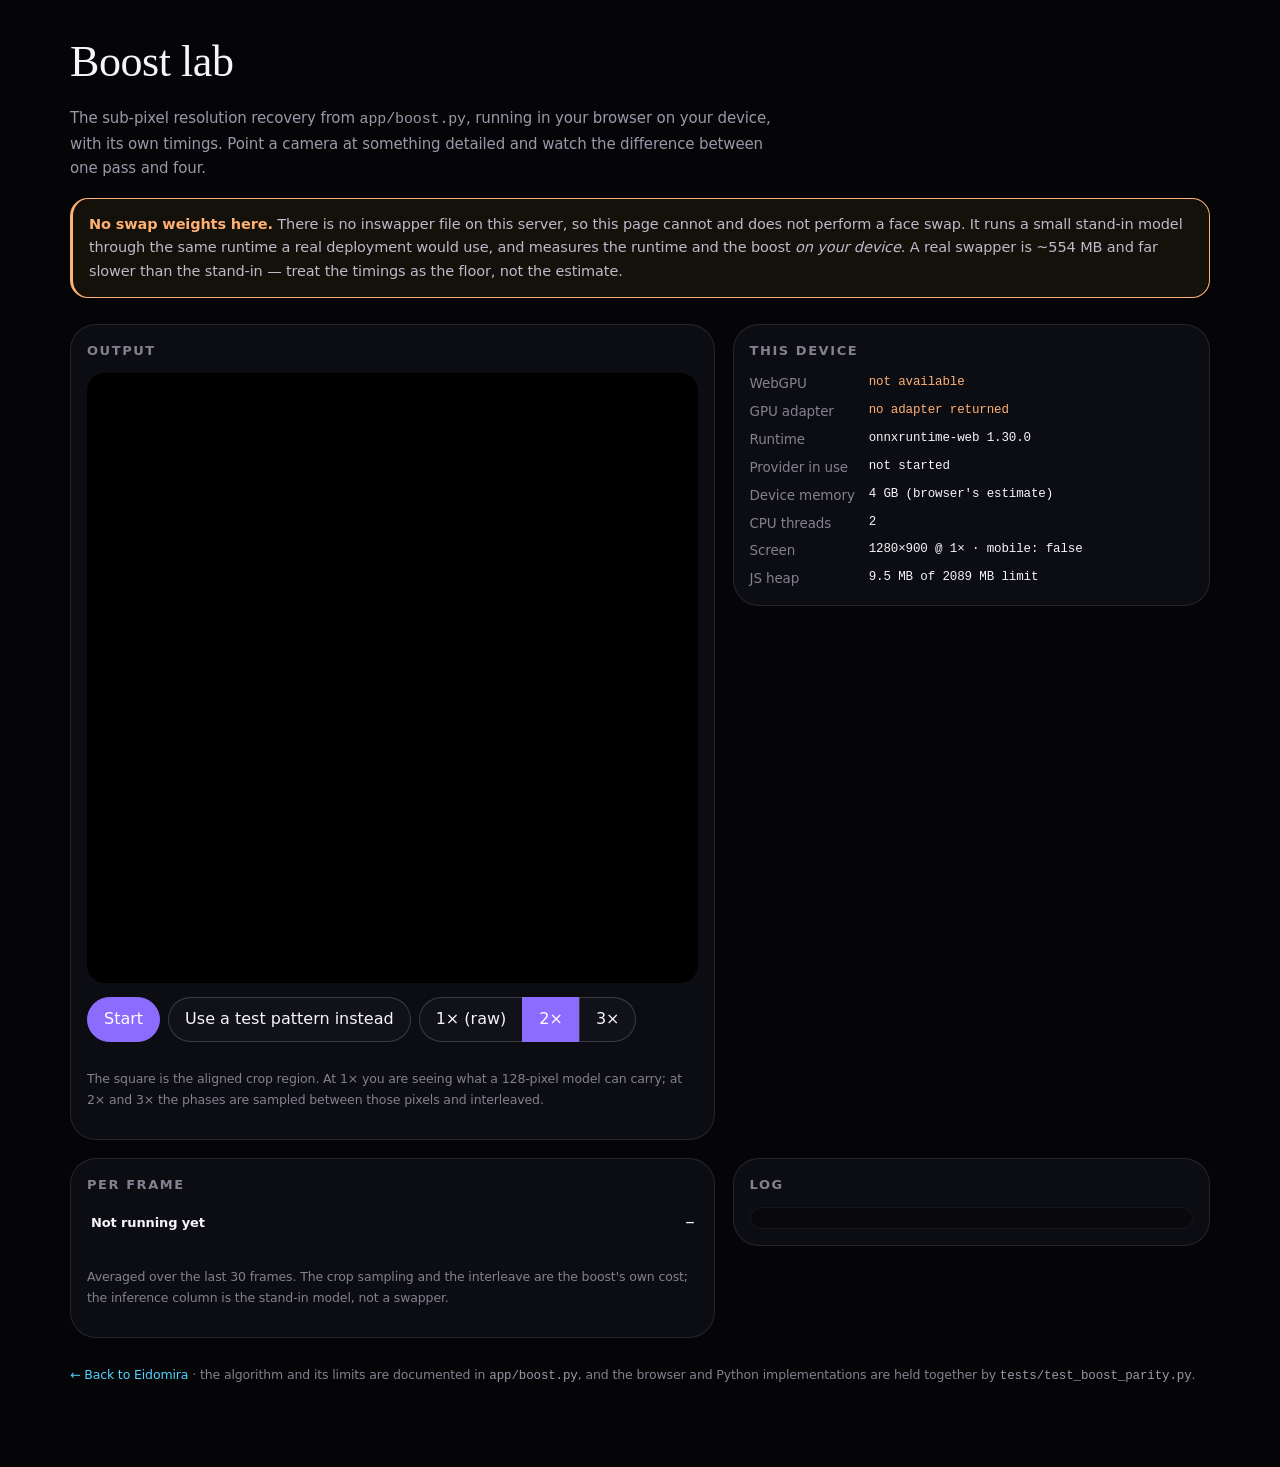
<file: static/lab/boost-lab.html>
<!doctype html>
<html lang="en">
<head>
<meta charset="utf-8">
<meta name="viewport" content="width=device-width, initial-scale=1, viewport-fit=cover">
<title>Boost lab — on-device runtime check · Eidomira</title>
<meta name="robots" content="noindex">
<meta name="theme-color" content="#050508">
<link rel="icon" href="/static/favicon-32.png" sizes="32x32">
<link rel="stylesheet" href="/static/tokens.css">
<style>
  * { box-sizing: border-box; }
  body { margin: 0; background: var(--ink-900); color: var(--paper); font-family: var(--sans); }
  a { color: var(--cyan); }
  .wrap { max-width: 1180px; margin: 0 auto; padding: 28px 20px 72px; }
  header h1 { font-family: var(--serif); font-weight: 400; font-size: clamp(28px, 5vw, 44px); margin: 0 0 10px; letter-spacing: -.01em; }
  .lede { color: var(--paper-3); max-width: 74ch; line-height: 1.6; margin: 0 0 18px; }
  .honest {
    border: 1px solid var(--amber); border-left-width: 3px; border-radius: var(--r-md);
    background: rgba(255, 176, 32, .06); padding: 14px 16px; margin: 0 0 26px;
    color: var(--paper-2); line-height: 1.6; font-size: 14.5px;
  }
  .honest b { color: var(--amber); }
  .grid { display: grid; gap: 18px; grid-template-columns: minmax(0, 1.35fr) minmax(0, 1fr); align-items: start; }
  @media (max-width: 900px) { .grid { grid-template-columns: 1fr; } }
  .card { background: var(--ink-700); border: 1px solid var(--line); border-radius: var(--r-lg); padding: 16px; }
  .card h2 { font-size: 13px; letter-spacing: .12em; text-transform: uppercase; color: var(--paper-4); margin: 0 0 12px; font-weight: 600; }
  .stage { position: relative; background: #000; border-radius: var(--r-md); overflow: hidden; aspect-ratio: 1 / 1; display: grid; place-items: center; }
  .stage canvas { width: 100%; height: 100%; display: block; image-rendering: pixelated; }
  .stage .empty { color: var(--paper-4); font-size: 13px; padding: 20px; text-align: center; }
  .controls { display: flex; flex-wrap: wrap; gap: 8px; align-items: center; margin-top: 14px; }
  button, select {
    font: inherit; color: var(--paper); background: var(--ink-600); border: 1px solid var(--line-strong);
    border-radius: var(--r-full); padding: 9px 16px; cursor: pointer;
  }
  button:hover { border-color: var(--violet); }
  button.primary { background: var(--violet); border-color: var(--violet); color: #fff; }
  button[aria-pressed="true"] { background: var(--violet); border-color: var(--violet); color: #fff; }
  button:disabled { opacity: .5; cursor: not-allowed; }
  .scale-group { display: inline-flex; gap: 0; }
  .scale-group button { border-radius: 0; border-right-width: 0; }
  .scale-group button:first-child { border-radius: var(--r-full) 0 0 var(--r-full); }
  .scale-group button:last-child { border-radius: 0 var(--r-full) var(--r-full) 0; border-right-width: 1px; }
  dl.readout { margin: 0; display: grid; grid-template-columns: auto 1fr; gap: 7px 14px; font-size: 13.5px; }
  dl.readout dt { color: var(--paper-4); }
  dl.readout dd { margin: 0; font-family: var(--mono); font-size: 12.5px; word-break: break-word; }
  dd.good { color: var(--mint); } dd.warn { color: var(--amber); } dd.bad { color: var(--rose); }
  table.times { width: 100%; border-collapse: collapse; font-size: 13px; }
  table.times th, table.times td { text-align: right; padding: 6px 4px; border-bottom: 1px solid var(--line-soft); font-family: var(--mono); font-size: 12.5px; }
  table.times th:first-child, table.times td:first-child { text-align: left; font-family: var(--sans); font-size: 13px; color: var(--paper-3); }
  table.times tr:last-child td { border-bottom: 0; font-weight: 700; color: var(--paper); }
  .log { font-family: var(--mono); font-size: 12px; color: var(--paper-3); background: var(--ink-800); border: 1px solid var(--line-soft); border-radius: var(--r-sm); padding: 10px; max-height: 168px; overflow: auto; white-space: pre-wrap; margin: 0; }
  .foot { margin-top: 26px; color: var(--paper-4); font-size: 12.5px; line-height: 1.7; }
  .foot code { font-family: var(--mono); color: var(--paper-3); }
</style>
</head>
<body>
<div class="wrap">
  <header>
    <h1>Boost lab</h1>
    <p class="lede">
      The sub-pixel resolution recovery from <code>app/boost.py</code>, running in your browser
      on your device, with its own timings. Point a camera at something detailed and watch the
      difference between one pass and four.
    </p>
  </header>

  <p class="honest">
    <b>No swap weights here.</b> There is no inswapper file on this server, so this page cannot
    and does not perform a face swap. It runs a small stand-in model through the same runtime a
    real deployment would use, and measures the runtime and the boost <em>on your device</em>.
    A real swapper is ~554&nbsp;MB and far slower than the stand-in — treat the timings as the
    floor, not the estimate.
  </p>

  <div class="grid">
    <div class="card">
      <h2>Output <span id="passLabel" style="color:var(--paper-4);font-weight:400;letter-spacing:0;text-transform:none"></span></h2>
      <div class="stage">
        <canvas id="view" width="128" height="128"></canvas>
        <div class="empty" id="empty">Press <b>Start</b> to measure. Nothing is uploaded,
          nothing is recorded, and the camera stops the moment you press Stop.</div>
      </div>
      <div class="controls">
        <button id="start" class="primary" type="button">Start</button>
        <button id="stop" type="button" hidden>Stop &amp; release camera</button>
        <button id="pattern" type="button">Use a test pattern instead</button>
        <div class="scale-group" role="group" aria-label="Boost scale">
          <button data-scale="1" type="button">1× (raw)</button>
          <button data-scale="2" type="button" aria-pressed="true">2×</button>
          <button data-scale="3" type="button">3×</button>
        </div>
      </div>
      <p class="foot" id="hint">
        The square is the aligned crop region. At 1× you are seeing what a 128-pixel model can
        carry; at 2× and 3× the phases are sampled between those pixels and interleaved.
      </p>
    </div>

    <div class="card">
      <h2>This device</h2>
      <dl class="readout" id="device"></dl>
    </div>

    <div class="card">
      <h2>Per frame</h2>
      <table class="times" id="times"></table>
      <p class="foot">Averaged over the last 30 frames. The crop sampling and the interleave are
        the boost's own cost; the inference column is the stand-in model, not a swapper.</p>
    </div>

    <div class="card">
      <h2>Log</h2>
      <pre class="log" id="log"></pre>
    </div>
  </div>

  <p class="foot">
    <a href="/">&larr; Back to Eidomira</a> · the algorithm and its limits are documented in
    <code>app/boost.py</code>, and the browser and Python implementations are held together by
    <code>tests/test_boost_parity.py</code>.
  </p>
</div>
<script type="module" src="/static/lab/boost-lab.js"></script>
</body>
</html>
</file>
<file: static/tokens.css>
/* ==========================================================================
   EIDOMIRA — shared design tokens & primitives
   Loaded by both the public landing page and the private studio so the two
   surfaces cannot drift apart. Page-specific rules live in landing.css and
   studio.css and must not redefine anything in here.
   ========================================================================== */

/* --------------------------------------------------------------------------
   1. Tokens
   -------------------------------------------------------------------------- */
:root {
  --ink-900: #050508;
  --ink-800: #08080d;
  --ink-700: #0c0c13;
  --ink-600: #111119;
  --ink-500: #16161f;

  --line: rgba(255, 255, 255, 0.10);
  --line-soft: rgba(255, 255, 255, 0.055);
  --line-strong: rgba(255, 255, 255, 0.18);

  --paper: #f6f5f9;
  --paper-2: #bcbacb;
  /* Muted ramp is contrast-checked against the lightest panel (#131318):
     paper 17.1:1, paper-2 9.7:1, paper-3 6.6:1, paper-4 4.9:1 — all WCAG AA for body text. */
  --paper-3: #9a98a8;
  --paper-4: #83818f;

  --violet: #8b6cff;
  --violet-soft: #b6a3ff;
  --cyan: #52d3ff;
  --cyan-soft: #a5e9ff;
  --amber: #ffb173;
  --rose: #ff8fc4;
  --mint: #6ee7b7;

  --glow-violet: rgba(139, 108, 255, 0.55);
  --glow-cyan: rgba(82, 211, 255, 0.45);

  --serif: "Instrument Serif", "Iowan Old Style", Georgia, "Times New Roman", serif;
  --sans: "Inter Tight", ui-sans-serif, system-ui, -apple-system, "Segoe UI", Roboto, sans-serif;
  --mono: "JetBrains Mono", ui-monospace, SFMono-Regular, Menlo, monospace;

  --r-xs: 8px;
  --r-sm: 12px;
  --r-md: 18px;
  --r-lg: 26px;
  --r-xl: 36px;
  --r-full: 999px;

  --ease: cubic-bezier(0.22, 1, 0.36, 1);
  --ease-soft: cubic-bezier(0.4, 0, 0.2, 1);
  --ease-back: cubic-bezier(0.34, 1.4, 0.5, 1);

  --shell: 1240px;
  --pad: clamp(20px, 5vw, 64px);
  --nav-h: 74px;

  --shadow-card: 0 24px 70px -30px #000000cc, 0 2px 0 0 #ffffff08 inset;
  --shadow-lift: 0 44px 110px -40px #000000e6, 0 0 0 1px #ffffff0f inset;
}

/* --------------------------------------------------------------------------
   2. Reset & base
   -------------------------------------------------------------------------- */
*,
*::before,
*::after { box-sizing: border-box; }

html {
  scroll-behavior: smooth;
  scroll-padding-top: calc(var(--nav-h) + 18px);
  -webkit-text-size-adjust: 100%;
}

body {
  margin: 0;
  background: var(--ink-800);
  color: var(--paper);
  font-family: var(--sans);
  font-size: 16px;
  line-height: 1.55;
  font-weight: 380;
  letter-spacing: -0.008em;
  overflow-x: hidden;
  -webkit-font-smoothing: antialiased;
  text-rendering: optimizeLegibility;
}

body.is-locked,
body.drawer-open { overflow: hidden; }

/* Visually hidden until focused */
.skip-link {
  position: fixed;
  top: 10px;
  left: 10px;
  z-index: 100;
  padding: 12px 18px;
  border-radius: var(--r-full);
  background: var(--violet);
  color: #0a0a12;
  font-size: 13px;
  font-weight: 550;
  transform: translateY(-160%);
  transition: transform 0.35s var(--ease);
}
.skip-link:focus-visible { transform: none; }

img, video, canvas, svg { display: block; max-width: 100%; }
img { height: auto; }
a { color: inherit; text-decoration: none; }
button, input, select, textarea { font: inherit; color: inherit; }
button { background: none; border: 0; cursor: pointer; }
[hidden] { display: none !important; }

:focus-visible {
  outline: 2px solid var(--cyan);
  outline-offset: 3px;
  border-radius: 4px;
}

::selection { background: rgba(139, 108, 255, 0.45); color: #fff; }

/* Scrollbar — desktop only flourish */
@media (min-width: 900px) {
  ::-webkit-scrollbar { width: 11px; }
  ::-webkit-scrollbar-track { background: var(--ink-900); }
  ::-webkit-scrollbar-thumb {
    background: #2a2a38;
    border: 3px solid var(--ink-900);
    border-radius: 99px;
  }
  ::-webkit-scrollbar-thumb:hover { background: #3b3b4d; }
}

/* --------------------------------------------------------------------------
   3. Global overlays: grain, vignette, spotlight, scroll progress
   -------------------------------------------------------------------------- */
.fx-grain,
.fx-vignette,
.fx-spot {
  position: fixed;
  inset: 0;
  pointer-events: none;
  z-index: 9;
}

.fx-grain {
  opacity: 0.05;
  mix-blend-mode: overlay;
  background-image: url("data:image/svg+xml,%3Csvg xmlns='http://www.w3.org/2000/svg' width='160' height='160'%3E%3Cfilter id='n'%3E%3CfeTurbulence type='fractalNoise' baseFrequency='0.85' numOctaves='3'/%3E%3C/filter%3E%3Crect width='160' height='160' filter='url(%23n)'/%3E%3C/svg%3E");
  animation: grain 6s steps(6) infinite;
}

@keyframes grain {
  0%, 100% { transform: translate(0, 0); }
  20% { transform: translate(-3%, 2%); }
  40% { transform: translate(2%, -3%); }
  60% { transform: translate(-2%, -2%); }
  80% { transform: translate(3%, 1%); }
}

/* Side vignette only: a bottom-gradient vignette would dim content sitting low in the
   viewport, so the falloff stays on the left/right edges where nothing lives. */
.fx-vignette {
  background: linear-gradient(
    90deg,
    rgba(5, 5, 8, 0.5) 0%,
    rgba(5, 5, 8, 0) 16%,
    rgba(5, 5, 8, 0) 84%,
    rgba(5, 5, 8, 0.5) 100%
  );
}

/* Spotlight is a fixed-size layer moved with `transform` only, so following the cursor
   stays on the compositor instead of repainting a full-screen gradient every frame. */
.fx-spot {
  inset: auto;
  left: 0;
  top: 0;
  width: 720px;
  height: 720px;
  margin: -360px 0 0 -360px;
  border-radius: 50%;
  filter: blur(6px);
  background: radial-gradient(circle, rgba(139, 108, 255, 0.14), rgba(82, 211, 255, 0.06) 40%, transparent 66%);
  transition: opacity 0.6s var(--ease-soft);
  opacity: 0;
  will-change: transform;
}
body.has-pointer .fx-spot { opacity: 1; }

.progress-rail {
  position: fixed;
  top: 0;
  left: 0;
  right: 0;
  height: 2px;
  z-index: 60;
  background: #ffffff0a;
}
.progress-rail i {
  display: block;
  height: 100%;
  width: 0;
  background: linear-gradient(90deg, var(--violet), var(--cyan));
  box-shadow: 0 0 18px var(--glow-cyan);
}

/* --------------------------------------------------------------------------
   4. Layout primitives
   -------------------------------------------------------------------------- */
.shell {
  width: 100%;
  max-width: var(--shell);
  margin-inline: auto;
  padding-inline: var(--pad);
}

.section { position: relative; padding-block: clamp(72px, 10vw, 148px); }
.section--tight { padding-block: clamp(56px, 7vw, 96px); }

.rule {
  height: 1px;
  border: 0;
  margin: 0;
  background: linear-gradient(90deg, transparent, var(--line-strong) 22%, var(--line-strong) 78%, transparent);
}

.tag {
  display: inline-flex;
  align-items: center;
  gap: 9px;
  font-family: var(--mono);
  font-size: 10.5px;
  font-weight: 500;
  letter-spacing: 0.2em;
  text-transform: uppercase;
  color: var(--paper-3);
}
.tag::before {
  content: "";
  width: 6px;
  height: 6px;
  border-radius: 50%;
  background: var(--cyan);
  box-shadow: 0 0 12px var(--cyan);
}
.tag--violet::before { background: var(--violet); box-shadow: 0 0 12px var(--violet); }
.tag--amber::before { background: var(--amber); box-shadow: 0 0 12px var(--amber); }

.kicker {
  font-family: var(--mono);
  font-size: 10.5px;
  letter-spacing: 0.22em;
  text-transform: uppercase;
  color: var(--paper-3);
  margin: 0 0 18px;
}

/* Headings ---------------------------------------------------------------- */
.h-xl,
.h-lg,
.h-md {
  font-weight: 500;
  letter-spacing: -0.035em;
  line-height: 0.98;
  margin: 0;
  text-wrap: balance;
}

.h-xl { font-size: clamp(2.9rem, 6.6vw, 6rem); letter-spacing: -0.045em; }
.h-lg { font-size: clamp(2.1rem, 4.2vw, 3.6rem); letter-spacing: -0.04em; }
.h-md { font-size: clamp(1.4rem, 2.2vw, 1.9rem); letter-spacing: -0.03em; line-height: 1.1; }

.serif {
  font-family: var(--serif);
  font-style: italic;
  font-weight: 400;
  letter-spacing: -0.02em;
  background: linear-gradient(104deg, var(--violet-soft) 6%, var(--cyan-soft) 52%, var(--rose) 96%);
  -webkit-background-clip: text;
  background-clip: text;
  color: transparent;
  padding-right: 0.06em;
}

.serif--plain {
  background: none;
  color: var(--paper);
  -webkit-text-fill-color: currentColor;
}

.lede {
  color: var(--paper-2);
  font-size: clamp(15px, 1.15vw, 17.5px);
  line-height: 1.65;
  max-width: 56ch;
  font-weight: 350;
}

.muted { color: var(--paper-3); }
.mono { font-family: var(--mono); font-size: 11px; letter-spacing: 0.14em; text-transform: uppercase; }

/* Section head ------------------------------------------------------------ */
.section-head { max-width: 720px; margin-bottom: clamp(38px, 5vw, 64px); }
.section-head .h-lg { margin-top: 14px; }
.section-head .lede { margin-top: 20px; }

.section-head--split {
  max-width: none;
  display: grid;
  grid-template-columns: minmax(0, 1.15fr) minmax(0, 0.85fr);
  gap: clamp(24px, 5vw, 72px);
  align-items: end;
}
.section-head--split .lede { margin-top: 0; }

/* --------------------------------------------------------------------------
   5. Buttons & pills
   -------------------------------------------------------------------------- */
.btn {
  position: relative;
  display: inline-flex;
  align-items: center;
  gap: 12px;
  padding: 15px 24px;
  border-radius: var(--r-full);
  font-size: 14px;
  font-weight: 500;
  letter-spacing: -0.01em;
  white-space: nowrap;
  isolation: isolate;
  overflow: hidden;
  transition: transform 0.45s var(--ease), box-shadow 0.45s var(--ease), color 0.3s var(--ease-soft);
}

.btn__arrow { transition: transform 0.5s var(--ease); }
.btn:hover .btn__arrow { transform: translateX(4px); }

.btn--primary {
  color: #0a0a12;
  background: linear-gradient(103deg, var(--violet-soft), var(--cyan-soft) 62%, #ffffff);
  box-shadow: 0 16px 40px -18px var(--glow-violet), 0 0 0 1px #ffffff26 inset;
}
.btn--primary::after {
  content: "";
  position: absolute;
  inset: 0;
  z-index: -1;
  background: linear-gradient(103deg, #ffffff, #ffffff);
  opacity: 0;
  transition: opacity 0.45s var(--ease);
}
.btn--primary:hover { transform: translateY(-2px); box-shadow: 0 26px 60px -20px var(--glow-violet), 0 0 0 1px #ffffff40 inset; }
.btn--primary:hover::after { opacity: 0.55; }

.btn--ghost {
  color: var(--paper);
  background: #ffffff08;
  box-shadow: 0 0 0 1px var(--line-strong) inset;
  backdrop-filter: blur(12px);
}
.btn--ghost:hover { background: #ffffff12; transform: translateY(-2px); }

.btn--link {
  padding: 15px 4px;
  color: var(--paper-2);
  gap: 9px;
  border-radius: var(--r-sm);
}
.btn--link:hover { color: var(--paper); }
.btn--link::after {
  content: "";
  position: absolute;
  left: 4px;
  right: 4px;
  bottom: 9px;
  height: 1px;
  background: currentColor;
  transform: scaleX(0);
  transform-origin: left;
  transition: transform 0.55s var(--ease);
}
.btn--link:hover::after { transform: scaleX(1); }

.btn--lg { padding: 18px 30px; font-size: 15px; }
.btn--block { width: 100%; justify-content: center; }

.btn-group { display: flex; flex-wrap: wrap; align-items: center; gap: 10px 14px; }

.pill {
  display: inline-flex;
  align-items: center;
  gap: 8px;
  padding: 7px 13px;
  border-radius: var(--r-full);
  font-family: var(--mono);
  font-size: 10px;
  letter-spacing: 0.14em;
  text-transform: uppercase;
  color: var(--paper-2);
  background: #ffffff08;
  box-shadow: 0 0 0 1px var(--line) inset;
}


/* --------------------------------------------------------------------------
   19. Auth modal
   -------------------------------------------------------------------------- */
.authModal {
  position: fixed;
  inset: 0;
  z-index: 90;
  display: grid;
  place-items: center;
  padding: 20px;
  background: #04040ade;
  backdrop-filter: blur(16px);
  animation: fadeIn 0.35s var(--ease-soft) both;
}
@keyframes fadeIn { from { opacity: 0; } }

/* Demo sign-in. Present only while the server says it is on, and it carries no
   credentials: the buttons ask the server for a session rather than filling in a form. */
.demoRow {
  display: flex;
  flex-wrap: wrap;
  gap: 8px;
  margin-top: 6px;
  padding-top: 14px;
  border-top: 1px solid var(--line-soft);
}
.demoRow > span {
  width: 100%;
  font-family: var(--mono);
  font-size: 9.5px;
  letter-spacing: 0.14em;
  text-transform: uppercase;
  color: var(--paper-4);
}
.demoButton {
  flex: 1 1 46%;
  display: flex;
  flex-direction: column;
  gap: 3px;
  text-align: left;
  padding: 10px 12px;
  border-radius: var(--r-sm);
  border: 1px dashed var(--line-strong);
  background: #ffffff06;
  color: var(--paper-2);
  font: inherit;
  font-size: 12.5px;
  cursor: pointer;
  transition: border-color 0.2s var(--ease), color 0.2s var(--ease);
}
.demoButton b { font-weight: 600; }
.demoButton code { font-family: var(--mono); font-size: 10.5px; color: var(--paper-3); }
.demoButton code:empty { display: none; }
.demoHint {
  width: 100%;
  margin: 0;
  font-family: var(--mono);
  font-size: 10.5px;
  line-height: 1.5;
  color: var(--paper-3);
}
.demoHint code { color: var(--cyan-soft); word-break: break-all; }
.demoButton:hover { border-color: var(--cyan-soft); color: var(--paper); }
.demoButton:disabled { opacity: 0.5; cursor: default; }

.authCard {
  position: relative;
  width: min(430px, 100%);
  padding: 34px 32px 30px;
  border-radius: var(--r-lg);
  background: linear-gradient(170deg, #16161f, #0b0b12);
  box-shadow: 0 0 0 1px var(--line-strong) inset, 0 60px 120px -50px #000;
  display: flex;
  flex-direction: column;
  gap: 12px;
  text-align: left;
  animation: modalIn 0.55s var(--ease) both;
}
@keyframes modalIn {
  from { opacity: 0; transform: translateY(14px) scale(0.98); }
}
.authCard::before {
  content: "";
  position: absolute;
  inset: -40% 30% 60%;
  background: radial-gradient(circle, var(--glow-violet), transparent 70%);
  filter: blur(40px);
  opacity: 0.55;
  pointer-events: none;
}
.authCard > * { position: relative; }
.authCard h2 { margin: 12px 0 0; font-size: 26px; font-weight: 500; letter-spacing: -0.035em; }
.authCard p { margin: 0 0 8px; font-size: 13.5px; color: var(--paper-3); }
.authCard input {
  padding: 14px 16px;
  border-radius: var(--r-sm);
  background: #00000059;
  border: 1px solid var(--line);
  font-size: 14.5px;
  transition: border-color 0.35s, box-shadow 0.35s;
}
.authCard input::placeholder { color: var(--paper-4); }
.authCard input:focus {
  outline: none;
  border-color: rgba(82, 211, 255, 0.55);
  box-shadow: 0 0 0 4px rgba(82, 211, 255, 0.12);
}
.authCard .btn { margin-top: 6px; justify-content: center; }
.authClose {
  position: absolute;
  top: 14px;
  right: 14px;
  width: 34px;
  height: 34px;
  border-radius: 50%;
  font-size: 19px;
  line-height: 1;
  color: var(--paper-3);
  background: #ffffff08;
  transition: background 0.35s, color 0.35s, transform 0.4s var(--ease);
}
.authClose:hover { background: #ffffff14; color: var(--paper); transform: rotate(90deg); }
.authSwitch {
  align-self: center;
  font-size: 13px;
  color: var(--paper-3);
  padding: 6px;
  transition: color 0.35s;
}
.authSwitch:hover { color: var(--cyan-soft); }
.authMessage { min-height: 18px; font-size: 13px; text-align: center; }


/* --------------------------------------------------------------------------
   20. Motion: scroll reveal
   -------------------------------------------------------------------------- */
[data-reveal] {
  opacity: 0;
  transform: translate3d(0, 30px, 0);
  filter: blur(7px);
  transition:
    opacity 0.95s var(--ease) var(--d, 0ms),
    transform 0.95s var(--ease) var(--d, 0ms),
    filter 0.95s var(--ease) var(--d, 0ms);
}
[data-reveal="left"] { transform: translate3d(-38px, 0, 0); }
[data-reveal="right"] { transform: translate3d(38px, 0, 0); }
[data-reveal="scale"] { transform: scale(0.94); }
[data-reveal="clip"] { opacity: 1; filter: none; transform: none; clip-path: inset(0 0 100% 0); transition: clip-path 1.1s var(--ease) var(--d, 0ms); }
[data-reveal].is-in {
  opacity: 1;
  transform: none;
  filter: blur(0);
  clip-path: inset(0 0 0 0);
}

/* Tilt shares elements with [data-reveal], so it is declared after the reveal rules and
   matches with equal specificity to win the cascade without a wrapper element. */
[data-tilt],
[data-reveal][data-tilt] {
  transform: perspective(1100px) rotateX(var(--rx, 0deg)) rotateY(var(--ry, 0deg)) translateZ(0);
  /* transform is owned by the pointer handler; the reveal transition is restated here so
     tilted elements keep their opacity/blur fade and stagger delay. */
  transition:
    transform 0.7s var(--ease),
    opacity 0.95s var(--ease) var(--d, 0ms),
    filter 0.95s var(--ease) var(--d, 0ms);
}


/* --------------------------------------------------------------------------
   22. Reduced motion & print
   -------------------------------------------------------------------------- */
@media (prefers-reduced-motion: reduce) {
  html { scroll-behavior: auto; }
  *,
  *::before,
  *::after {
    animation-duration: 0.01ms !important;
    animation-iteration-count: 1 !important;
    transition-duration: 0.01ms !important;
  }
  [data-reveal] { opacity: 1 !important; transform: none !important; filter: none !important; clip-path: none !important; }
  .reveal-word > span { transform: none; }
  .hero__lede,
  .hero__actions,
  .hero__meta,
  .monitor { opacity: 1; transform: none; animation: none; }
  .marquee__track { animation: none; }
}

@media print {
  .nav, .drawer, .fx-grain, .fx-spot, .fx-vignette, .progress-rail { display: none !important; }
  body { background: #fff; color: #000; }
}
</file>
